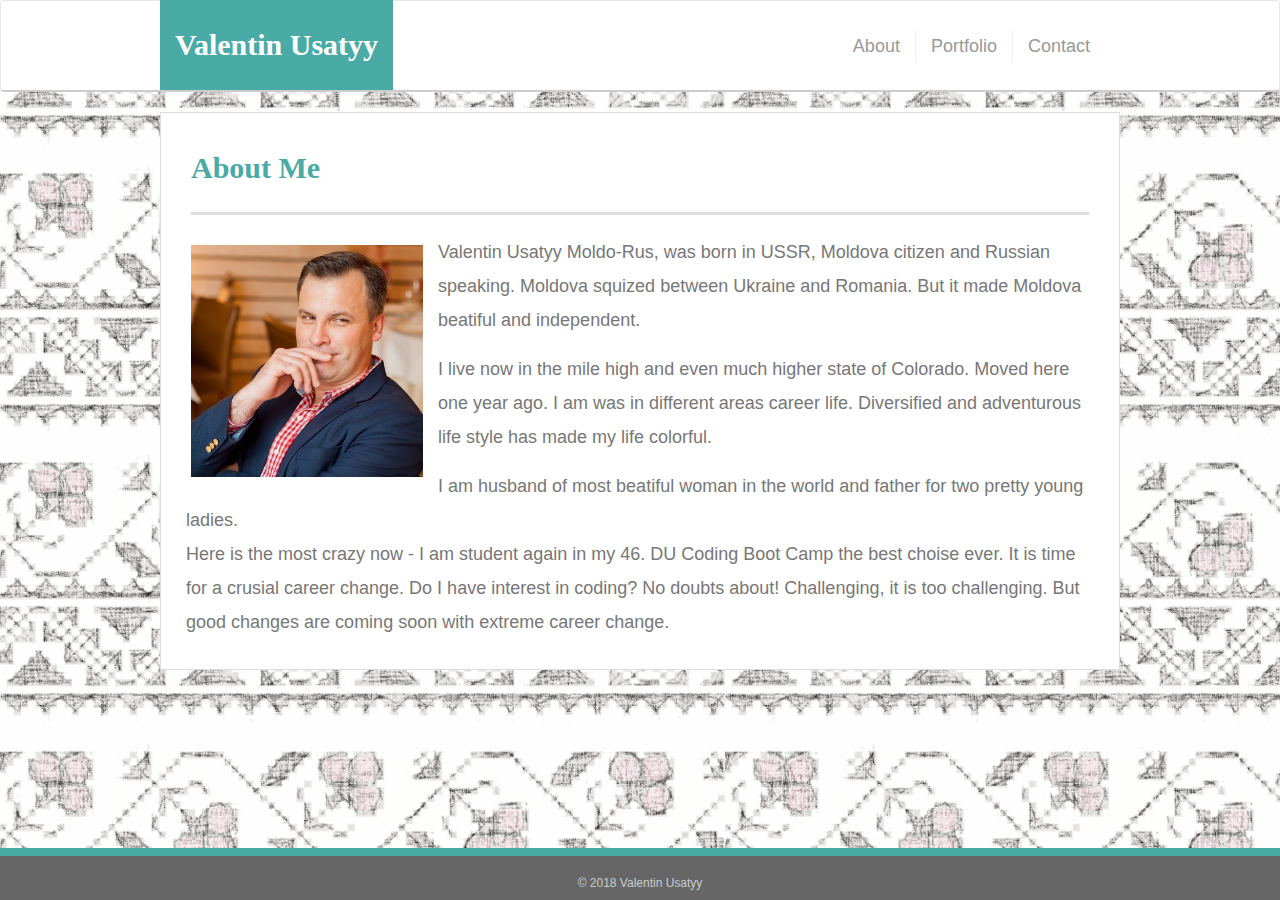
<file: index.html>
<!DOCTYPE html>

<html lang="en-us">
	
<head>
  <meta charset="UTF-8">
  <meta name="viewport" content="width=device-width, initial-scale=1">
	<title>About | Valentin Usatyy</title>
	<link rel="stylesheet" href="https://maxcdn.bootstrapcdn.com/bootstrap/3.3.6/css/bootstrap.min.css">
	<link rel="stylesheet" type="text/css" href="assets/css/style.css">
</head>

<body>

<nav class="navbar navbar-default" id="masthead">
	<div class="container">
  	<div class="navbar-header">
			<button type="button" class="navbar-toggle collapsed" data-toggle="collapse" data-target="#bs-example-navbar-collapse-1" aria-expanded="false">
        <span class="sr-only">Toggle navigation</span>
        <span class="icon-bar"></span>
        <span class="icon-bar"></span>
        <span class="icon-bar"></span>
      </button>
    	<a class="navbar-brand" href="#" id="logo">Valentin Usatyy</a>
  	</div>
  	<div class="collapse navbar-collapse" id="bs-example-navbar-collapse-1">
      <ul class="nav navbar-nav  navbar-right" id="navbar-links">
        <li><a href="index.html" id="no-border-about">About</a></li>
        <li><a href="portfolio.html">Portfolio</a></li>
        <li><a href="contact.html">Contact</a></li>
    	</ul>
    </div>
  </div>
</div>
</nav>

 <div class="container">

	<div class="row">
		<div class="col-md-12 main-section">
    	<h1>About Me</h1>
			<div class="row">
		    <img class="pull-left img-responsive" id="profile-photo" src="assets/images/Valentin Usatyy.jpg" alt="Valentin Usatyy profile photo">
				
				<p>Valentin Usatyy Moldo-Rus, was born in USSR, Moldova citizen and Russian speaking. Moldova squized between Ukraine and Romania. But it made Moldova beatiful and independent.</p>

      			<p>I live now in the mile high and even much higher state of Colorado. Moved here one year ago. I am was in different areas career life. Diversified and adventurous life style has made my life colorful.</p>

				<p>I am husband of most beatiful woman in the world and father for two pretty young ladies. <br/> Here is the most crazy now - I am student again in my 46. DU Coding Boot Camp the best choise ever. It is time for a crusial career change. Do I have interest in coding? No doubts about! Challenging, it is too challenging. But good changes are coming soon with extreme career change.</p>
			</div>
		</div>

	</div>

</div>


<footer>
	<section id="footer">
		&copy; 2018 Valentin Usatyy
</footer>

   
<!-- Scripts i use for Bootstrap collapsing navbar -->
 
<script src="https://ajax.googleapis.com/ajax/libs/jquery/3.2.1/jquery.min.js"></script>
<script src="https://maxcdn.bootstrapcdn.com/bootstrap/3.3.7/js/bootstrap.min.js"></script>
	
</body>
</html>
</file>
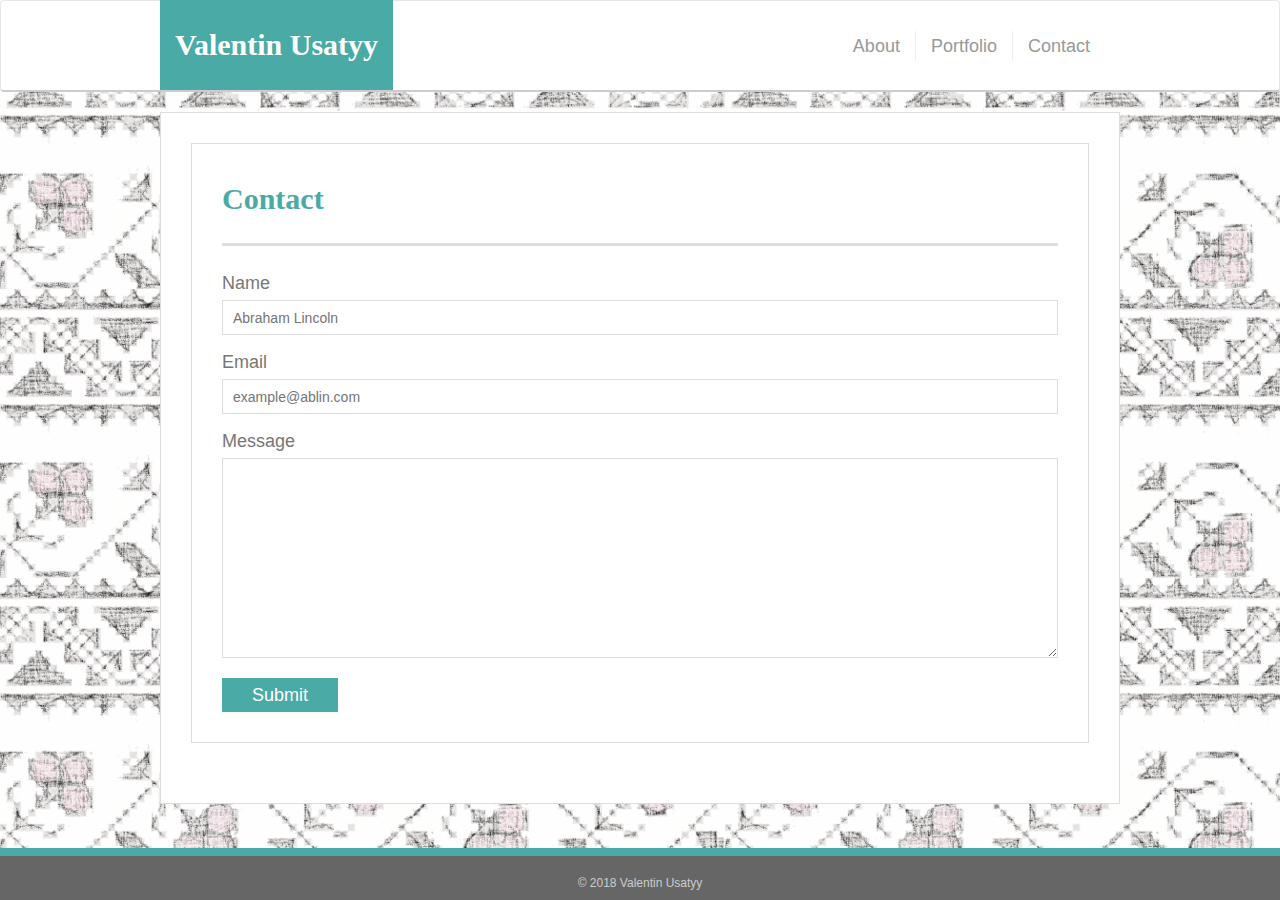
<file: contact.html>
<!DOCTYPE html>

<html lang="en-us">
  
<head>
  <meta charset="UTF-8">
  <meta name="viewport" content="width=device-width, initial-scale=1">
  <title>Contact | Valentin Usatyy</title>
  <link rel="stylesheet" href="https://maxcdn.bootstrapcdn.com/bootstrap/3.3.6/css/bootstrap.min.css">
  <link rel="stylesheet" type="text/css" href="assets/css/style.css">
</head>

<body>

<nav class="navbar navbar-default" id="masthead">
  <div class="container">
    <div class="navbar-header">
      <button type="button" class="navbar-toggle collapsed" data-toggle="collapse" data-target="#bs-example-navbar-collapse-1" aria-expanded="false">
        <span class="sr-only">Toggle navigation</span>
        <span class="icon-bar"></span>
        <span class="icon-bar"></span>
        <span class="icon-bar"></span>
      </button>
      <a class="navbar-brand" href="#" id="logo">Valentin Usatyy</a>
    </div>
    <div class="collapse navbar-collapse" id="bs-example-navbar-collapse-1">
      <ul class="nav navbar-nav  navbar-right" id="navbar-links">
        <li><a href="index.html" id="no-border-about">About</a></li>
        <li><a href="portfolio.html">Portfolio</a></li>
        <li><a href="contact.html">Contact</a></li>
      </ul>
    </div>
  </div>
</div>
</nav>

<section class="container">
  <div class="row">
    <div class="col-md-12 main-section">
        <section class="main-section" id="main-container">
          <h1>Contact</h1>
  
            <form id="contact-form">
              <ul style="list-style-type:none">
              <li>
                <label for="name">Name</label>
                  <input type="text" id="name" name="name" placeholder="Abraham Lincoln" required="required">
              </li>
              <li>
                <label for="email">Email</label>
                  <input type="email" id="email" name="email" placeholder="example@ablin.com" required="required">
              </li>
              <li>
                <label for="message">Message</label>
                  <textarea id="message" name="message" required="required"></textarea>
              </li>
              </ul>
                <input type="submit">
        </section>
    </div>
  </div>
  </form>
  </section>	
</section>

<footer>
		<section id="footer">
			&copy; 2018 Valentin Usatyy
</footer>


<script src="https://ajax.googleapis.com/ajax/libs/jquery/3.2.1/jquery.min.js"></script>
<script src="https://maxcdn.bootstrapcdn.com/bootstrap/3.3.7/js/bootstrap.min.js"></script>
  
</body>
</html>
</file>
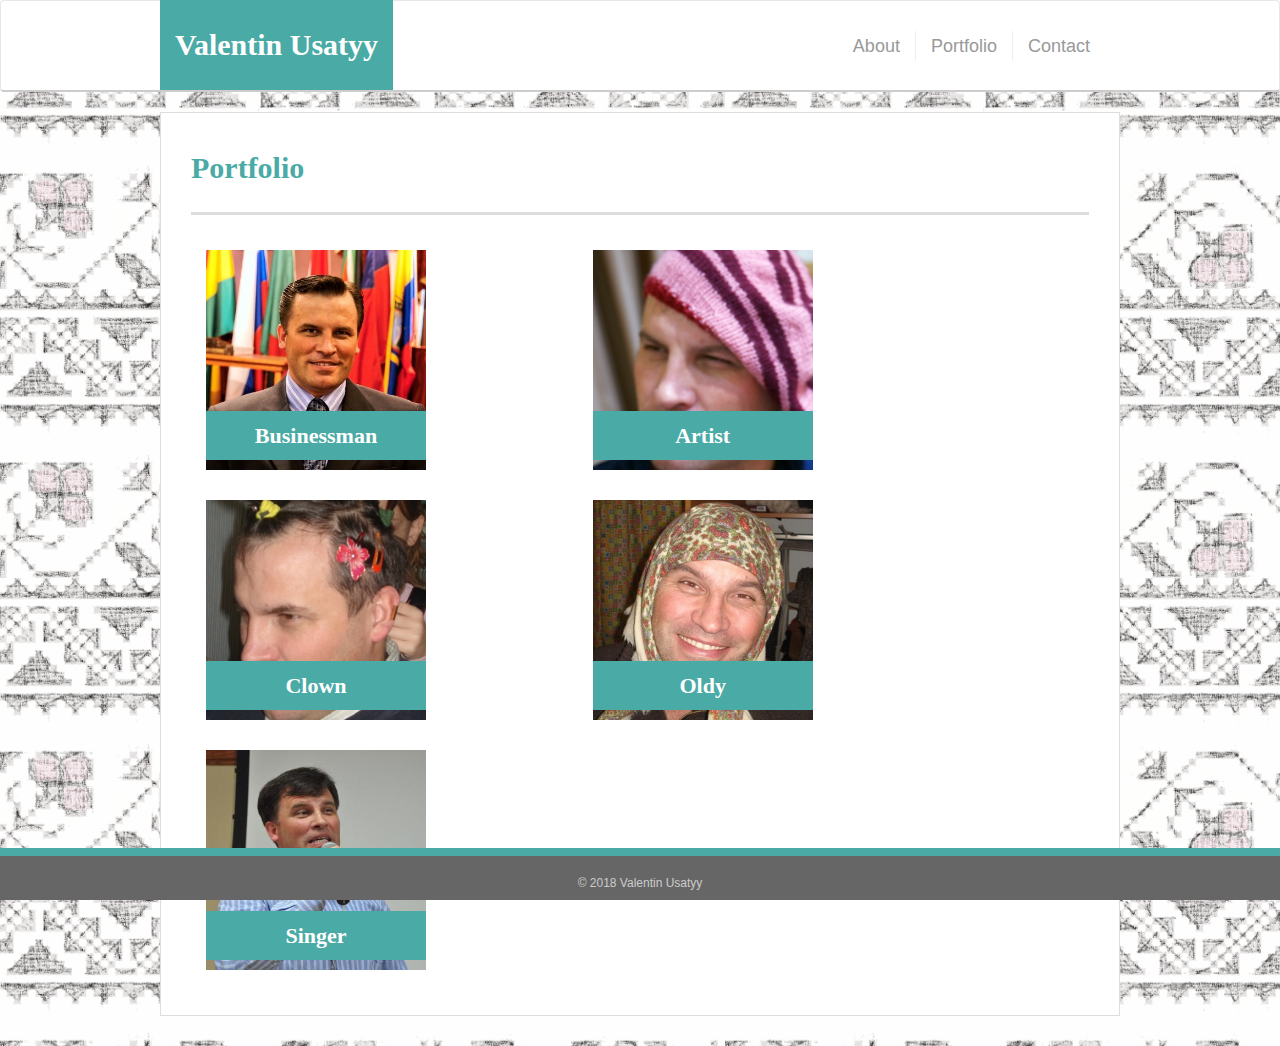
<file: portfolio.html>
<!DOCTYPE html>
<html>
<head>
	<meta charset="UTF-8">
	<meta name="viewport" content="width=device-width, initial-scale=1">

	<title>Portfolio - Valentin Usatyy</title>
		<link rel="stylesheet" href="https://maxcdn.bootstrapcdn.com/bootstrap/3.3.6/css/bootstrap.min.css">
		<link rel="stylesheet" type="text/css" href="assets/css/style.css">
</head>
<body>
	<nav class="navbar navbar-default" id="masthead">
		<div class="container">
		  <div class="navbar-header">
				<button type="button" class="navbar-toggle collapsed" data-toggle="collapse" data-target="#bs-example-navbar-collapse-1" aria-expanded="false">
			<span class="sr-only">Toggle navigation</span>
			<span class="icon-bar"></span>
			<span class="icon-bar"></span>
			<span class="icon-bar"></span>
		  </button>
			<a class="navbar-brand" href="#" id="logo">Valentin Usatyy</a>
		  </div>
		  <div class="collapse navbar-collapse" id="bs-example-navbar-collapse-1">
		  <ul class="nav navbar-nav  navbar-right" id="navbar-links">
			<li><a href="index.html" id="no-border-about">About</a></li>
			<li><a href="portfolio.html">Portfolio</a></li>
			<li><a href="contact.html">Contact</a></li>
			</ul>
		</div>
	  </div>
	</div>
	</nav><div class="container">
  		<div class="row">
		  <div class="col-md-12 main-section">
			 <h1>Portfolio</h1>
				<div class="row">
				  <div class="col-md-5">
					<div class="col-sm-12 thumbnail text-center">
					 <img class="img-responsive" src="assets/images/Valentin_Usatyy_businessman.jpg" alt="Businessman">
						<div class="caption">
						  <h3>Businessman</h3>
						</div>
					  </a>
					</div>
				  </div>
		  <div class="col-md-5">
			  <div class="col-sm-12 thumbnail text-center">
				  <img class="img-responsive" src="assets/images/Valentin_Usatyy_artist.JPG" alt="Artist">
                     <div class="caption">
						<h3>Artist</h3>
					 </div>
				  </a>
			   </div>
			</div>
	      <div class="row1">
						 <div class="col-md-5">
						   <div class="col-sm-12 thumbnail text-center">
							<img class="img-responsive" src="assets/images/Valentin_Usatyy_clown.JPG" alt="Clown">
							   <div class="caption">
								 <h3>Clown</h3>
							   </div>
							 </a>
						   </div>
						 </div>
		  <div class="col-md-5">
					 <div class="col-sm-12 thumbnail text-center">
						 <img class="img-responsive" src="assets/images/Valentin_Usatyy_oldy.JPG" alt="Oldy">
							<div class="caption">
							   <h3>Oldy</h3>
							</div>
						 </a>
					  </div>
				   </div>				  
		  <div class="row1">
						<div class="col-md-5">
						  <div class="col-sm-12 thumbnail text-center">
						   <img class="img-responsive" src="assets/images/Valentin_Usatyy_singer.jpg" alt="Singer">
							  <div class="caption">
								<h3>Singer</h3>
							  </div>
							</a>
						  </div>
						</div><footer>
	<section id="footer">
	&copy; 2018 Valentin Usatyy
	</section>
</footer>
<script src="https://ajax.googleapis.com/ajax/libs/jquery/3.2.1/jquery.min.js"></script>
<script src="https://maxcdn.bootstrapcdn.com/bootstrap/3.3.7/js/bootstrap.min.js"></script>
</body>
</html>
</file>
<file: assets/css/style.css>
/* http://meyerweb.com/eric/tools/css/reset/ 
   v2.0 | 20110126
   License: none (public domain)
*/

html, body, div, span, applet, object, iframe,
h1, h2, h3, h4, h5, h6, p, blockquote, pre,
a, abbr, acronym, address, big, cite, code,
del, dfn, em, img, ins, kbd, q, s, samp,
small, strike, strong, sub, sup, tt, var,
b, u, i, center,
dl, dt, dd, ol, ul, li,
fieldset, form, label, legend,
table, caption, tbody, tfoot, thead, tr, th, td,
article, aside, canvas, details, embed, 
figure, figcaption, footer, header, hgroup, 
menu, nav, output, ruby, section, summary,
time, mark, audio, video {
	margin: 0;
	padding: 0;
	border: 0;
	font-size: 100%;
	font: inherit;
	vertical-align: baseline;
}
/* HTML5 display-role reset for older browsers */
article, aside, details, figcaption, figure, 
footer, header, hgroup, menu, nav, section {
	display: block;
}

ol, ul {
	list-style: none;
}
blockquote, q {
	quotes: none;
}
blockquote:before, blockquote:after,
q:before, q:after {
	content: '';
	content: none;
}
table {
	border-collapse: collapse;
	border-spacing: 0;
}
* {
	box-sizing: border-box;
}
body{
	min-height: 100%;
	color: #777777;
	background-image: url("../images/mdf.png");
	border-color: #dddddd;
	background-color: #ffffff;
	font-size: 18px;
	line-height: 34px;
	font-family: 'Arial', 'Helvetica Neue', Helvetica, sans-serif;
	width: 100%;
}

.container {
	width: 100%;
	max-width: 960px;
	margin: 0 auto;
	clear: both;	
}

body {
	font-family: Arial, "Helvetica Neue", Helvetica, sans-serif;
	font-size: 18px;
	line-height: 34px;
	color: #777;
	background-image: url("../images/mdf.png");
  }
  
  * {
	box-sizing: border-box;
  }
  
  /* general */
  
  h1,
  h2,
  h3,
  p {
	margin-bottom: 20px;
  }
  
  h1,
  h2,
  h3 {
	font-family: Georgia, Times, "Times New Roman", serif;
	font-weight: 700;
	color: #4aaaa5;
  }
  
  h1 {
	padding-bottom: 20px;
	font-size: 30px;
	line-height: 49px;
	border-bottom: 3px solid #ddd;
  }
  
  h2,
  h3 {
	font-size: 22px;
  }
  
  /* header */
  
  #masthead {
	color: #fff;
	background: #fff;
	border-bottom: 2px solid #ccc;
  }
  
  .navbar-brand {
	height: 90px;
	font-family: Georgia, Times, "Times New Roman", serif;
	font-size: 30px;
	font-weight: 700;
	line-height: 60px;
	color: #fff;
	text-align: center;
	text-decoration: none;
	background: #4aaaa5;
	margin-top: -1px;
  }
  
  .navbar-default .navbar-brand {
	color: #fff;
	background: #4aaaa5;
  }
  
  #navbar-links a {
	line-height: 0px;
	color: #999;
	text-decoration: none;
	border-left: 1px solid #efefef;
	margin-top: 30px;
  }
  #no-border-about {
	border-left: 0 none !important;
  }
  
  /* footer */
  
  .footer-section {
	padding-top: 20px;
  /*  clear: both;*/
	font-size: 12px;
	color: #fff;
	color: #ccc;
	text-align: center;
	background: #666;
	border-top: 8px solid #4aaaa5;
  }
   
  /* main */
  
  .main-section {
	padding: 30px 30px 30px 30px;
	margin: 0px 0px 30px;
	background: #fff;
	border: 1px solid #ddd;
  }
  
  .main-section p {
	margin: 0px 15px 15px 10px;
  }
  
  .main-section p:first-child {
	margin-top: -10px !important;
  }
  
  .main-section p:last-child {
	margin-bottom: 0px;
  }
  
  #profile-photo {
	max-width: 25%;
	margin-top: 10px;
	margin-bottom: 15px;
	margin-right: 15px;
	margin-left: 15px;
	display: block;
  }
  
  
  /* portfolio page */
  
  /* override bootstrap defaults for portfolio page */
  .caption {
	width:100%;
	bottom: 10px;
	position: absolute;
	background: #4aaaa5;
  }
  
  .thumbnail {
	border: 0 none;
	box-shadow: none;
	margin: 15px;
	padding: 0;
	max-width: 220px;  /* computed max-width of img-responsive */
  }
  
  .caption h3 {
	color: #fff;
	border-bottom: none;
	padding-bottom: 0;
	margin-bottom: 0;
	margin-top: 0;
  }
  
  /* contact page */

#contact-form ul {
	margin-bottom: 20px;
	width: 100%;
	padding: 0px;
}
#contact-form li {
	margin-bottom: 10px;
	width: 100%;
	}
label,
input[type=text],
input[type=email],
textarea {
	display: block;
	width: 100%;
}
input[type=text],
input[type=email],
textarea {
	height: 35px;
	border: 1px solid #ddd;
	padding: 0 10px;
	font-size: 14px;
}
textarea {
	height: 200px;
}
input[type=submit] {
	background: #4aaaa5;
	border: 0 none;
	color: #fff;
	font-size: 18px;
	padding: 0px 30px;
	cursor: pointer;
}
  #footer {
	position: fixed;
	padding-top: 20px;
	left: 0;
	bottom: 0;
	right: 0;
	background: #666666;
	color: #ffffff;
	padding: 10px 0 0 0;
	clear: both;
	border-top: 8px solid #4aaaa5;
	color: #cccccc;
	font-size: 12px;
	text-align: center;
	width: 100%;
	
	}

	.img-responsive {
		display: block;
		max-width: 100%;
		height: auto;
	}
</file>
